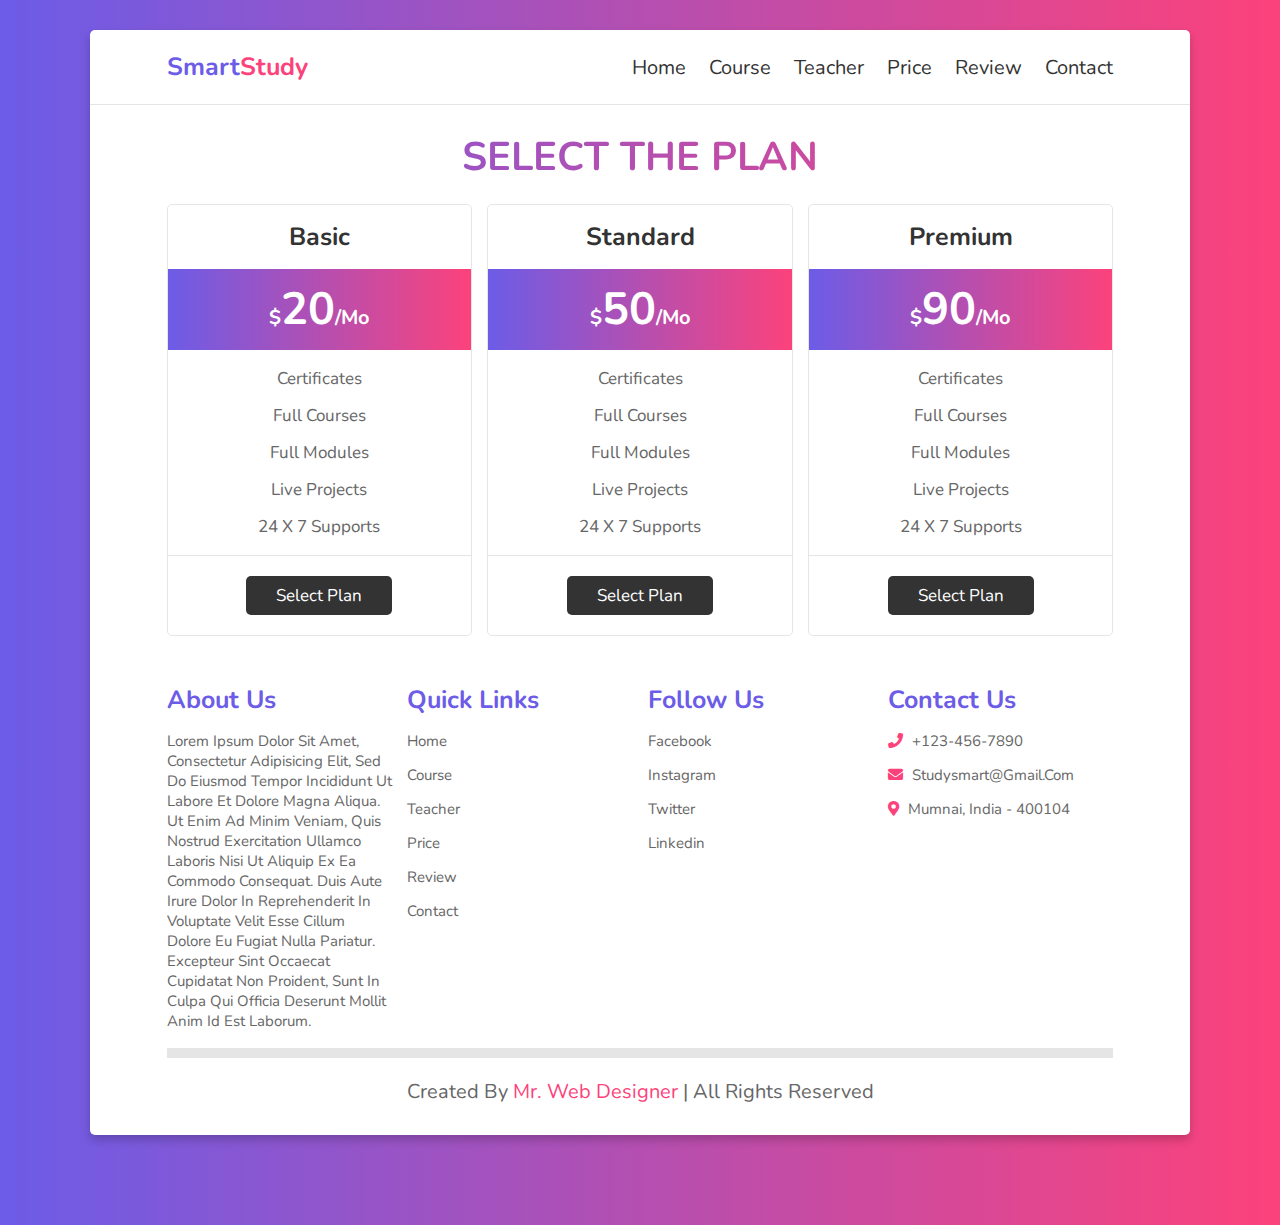
<file: price.html>
<!DOCTYPE html>
<html lang="en" dir="ltr">
  <head>
    <meta charset="utf-8">
    <title>price</title>
    <!-- font awesome cdn link -->
    <link rel="stylesheet" href="https://cdnjs.cloudflare.com/ajax/libs/font-awesome/5.15.3/css/all.min.css">
    <!-- custom css -->
    <link rel="stylesheet" href="style.css">
  </head>
  <body>
    <div class="container">
      <header>
        <a href="#" class="logo">Smart<span>Study</span></a>
        <div id="menu" class="fas fa-bars"></div>
        <nav class="navbar">
          <a href="index.html">home</a>
          <a href="course.html">course</a>
          <a href="teacher.html">teacher</a>
          <a href="price.html">price</a>
          <a href="review.html">review</a>
          <a href="contact.html">contact</a>
        </nav>
      </header>
      <h1 class="heading">select the plan</h1>
      <!-- price section -->
      <section class="price">
        <div class="box">
          <h3>basic</h3>
          <div class="amount">
            <span>$</span>20<span>/mo</span>
          </div>
          <ul>
            <li>certificates</li>
            <li>full courses</li>
            <li>full modules</li>
            <li>live projects</li>
            <li>24 x 7 supports</li>
          </ul>
          <a href="#" class="btn">select plan</a>
        </div>
        <div class="box">
          <h3>standard</h3>
          <div class="amount">
            <span>$</span>50<span>/mo</span>
          </div>
          <ul>
            <li>certificates</li>
            <li>full courses</li>
            <li>full modules</li>
            <li>live projects</li>
            <li>24 x 7 supports</li>
          </ul>
          <a href="#" class="btn">select plan</a>
        </div>
        <div class="box">
          <h3>premium</h3>
          <div class="amount">
            <span>$</span>90<span>/mo</span>
          </div>
          <ul>
            <li>certificates</li>
            <li>full courses</li>
            <li>full modules</li>
            <li>live projects</li>
            <li>24 x 7 supports</li>
          </ul>
          <a href="#" class="btn">select plan</a>
        </div>
      </section>
      <section class="footer">
        <div class="box-container">
          <div class="box">
            <h3>about us</h3>
            <p>Lorem ipsum dolor sit amet, consectetur adipisicing elit, sed do eiusmod tempor incididunt ut labore et dolore magna aliqua. Ut enim ad minim veniam, quis nostrud exercitation ullamco laboris nisi ut aliquip ex ea commodo consequat. Duis aute irure dolor in reprehenderit in voluptate velit esse cillum dolore eu fugiat nulla pariatur. Excepteur sint occaecat cupidatat non proident, sunt in culpa qui officia deserunt mollit anim id est laborum.</p>
          </div>
          <div class="box">
            <h3>quick links</h3>
            <a href="">home</a>
            <a href="#">course</a>
            <a href="#">teacher</a>
            <a href="#">price</a>
            <a href="#">review</a>
            <a href="#"">contact</a>
          </div>
          <div class="box">
            <h3>follow us</h3>
            <a href="#">facebook</a>
            <a href="#">instagram</a>
            <a href="#">twitter</a>
            <a href="#">linkedin</a>
          </div>
          <div class="box">
            <h3>contact us</h3>
            <p><i class="fas fa-phone"></i> +123-456-7890 </p>
            <p><i class="fas fa-envelope"></i> studysmart@gmail.com </p>
            <p><i class="fas fa-map-marker-alt"></i> mumnai, india - 400104</p>
          </div>
        </div>
        <div class="credit"> created by <span> mr. web designer</span> | all rights reserved </div>
      </section>
    </div>
  </body>
  <script src="script.js"></script>
</html>
</file>
<file: style.css>
@import url('https://fonts.googleapis.com/css2?family=Nunito:wght@200;300;400;600&display=swap');

:root{
  --violet: #6c5ce7;
  --pink: #FC427B;
  --gradient: linear-gradient(90deg, var(--violet), var(--pink));
}

*{
  font-family: 'Nunito', sans-serif;
  margin: 0;
  padding: 0;
  box-sizing: border-box;
  outline: none;
  border: none;
  text-decoration: none;
  text-transform: capitalize;
  transition: all .2s ease-out;
}

html{
  font-size: 62.5%;
  overflow-x: hidden;
}

html::-webkit-scrollbar{
  width: 1rem;
}

html::-webkit-scrollbar-track{
  background: #333;
}

html::-webkit-scrollbar-thumb{
  background: #fff;
  border-radius: 5rem;
}

body{
  background: var(--gradient);
  padding: 3rem 7%;
  padding-bottom: 9rem;
}

section{
  padding: 2rem 7%;
}

.container{
  background: #fff;
  border-radius: .5rem;
  box-shadow: 0 .5rem 1rem rgba(0, 0, 0, .2);
}

.heading{
  color: transparent;
  background: var(--gradient);
  -webkit-background-clip: text;
  background-clip: text;
  padding: 0 1rem;
  padding-top: 2.5rem;
  text-align: center;
  font-size: 4rem;
  text-transform: uppercase;
}

.btn{
  display: inline-block;
  margin-top: 1rem;
  padding: 0.8rem 3rem;
  border-radius: .5rem;
  background: #333;
  color: #fff;
  cursor: pointer;
  font-size: 1.7rem;
}

.btn:hover{
  background: var(--gradient);
}

header{
  display: flex;
  align-items: center;
  justify-content: space-between;
  width: 100%;
  padding: 2rem 7%;
  border-bottom: .1rem solid rgba(0, 0, 0, .1);
  position: relative;
  z-index: 1000;
}

header .logo{
  font-size: 2.5rem;
  color: var(--violet);
  font-weight: bold;
}

header .logo span{
  color: var(--pink);
}

header .navbar a{
  margin-left: 2rem;
  font-size: 2rem;
  color: #333;
}

header .navbar a:hover{
  color: var(--pink);
}

#menu{
  font-size: 2.5rem;
  padding: .5rem 1rem;
  border-radius: .3rem;
  border: .1rem solid rgba(0, 0, 0, 0.2);
  cursor: pointer;
  display: none;
}

.home{
  display: flex;
  flex-wrap: wrap;
  grid-gap: 1.5rem;
  align-items: center;
}

.home .content{
  flex: 1 1 40rem;
}

.home .image{
  flex: 1 1 40rem;
}

.home .image img{
  width: 100%;
}

.home .content h3{
  color: transparent;
  background: var(--gradient);
  -webkit-background-clip: text;
  background-clip: text;
  font-size: 4rem;
}

.home .content p{
  padding: .5rem 0;
  font-size: 1.7rem;
  color: #666;
}

.course{
  display: flex;
  flex-wrap: wrap;
  grid-gap: 1.5rem;
}

.course .box{
  flex: 1 1 30rem;
  border-radius: .5rem;
  border: .1rem solid rgba(0, 0, 0, 0.1);
  padding: 1rem;
}

.course .box img{
  height: 20rem;
  width: 100%;
}

.course .box .amount{
  position: relative;
  top: 1rem;
  left: 1rem;
  font-size: 2rem;
  padding: .5rem 1rem;
  background: var(--pink);
  color: #fff;
  border-radius: .5rem;
}

.course .box .stars i{
  color: var(--violet);
  font-size: 1.5rem;
  padding: 1rem 0;
}

.course .box h3{
  color: var(--pink);
  font-size: 2.5rem;
}

.course .box p{
  color: #666;
  font-size: 1.5rem;
  padding: .5rem 0;
}

.course .icons{
  display: flex;
  align-items: center;
  justify-content: space-between;
  border-top: .1rem solid rgba(0, 0, 0, 0.1);
  margin-top: 1rem;
  padding: .5rem;
  padding-top: 1rem;
}

.course .icons p{
  color: #666;
  font-size: 1.3rem;
}

.course .icons p i{
  padding-right: .4rem;
  color: var(--pink);
}

.teacher{
  display: flex;
  flex-wrap: wrap;
  gap: 1.5rem;
}

.teacher .box{
  flex: 1 1 23rem;
  border: .1rem solid rgba(0, 0, 0, 0.1);
  border-radius: .5rem;
  padding: 1.5rem;
  text-align: center;
}

.teacher .box img{
  height: 10rem;
  width: 10rem;
  margin: .5rem 0;
  border-radius: 50%;
  object-fit: cover;
}

.teacher .box h3{
  color: var(--violet);
  font-size: 2.5rem;
}

.teacher .box span{
  color: var(--pink);
  font-size: 2rem;
}

.teacher .box p{
  color: #666;
  font-size: 1.5rem;
  padding: 1rem 0;
}

.teacher .box .share a{
  height: 4rem;
  width: 4rem;
  line-height: 4rem;
  background: var(--pink);
  font-size: 2rem;
  border-radius: .5rem;
  margin: .3rem;
  color: #fff;
}

.teacher .box .share a:hover{
  background: var(--violet);
}

.price{
  display: flex;
  flex-wrap: wrap;
  gap: 1.5rem;
}

.price .box{
  flex: 1 1 30rem;
  text-align: center;
  border: .1rem solid rgba(0, 0, 0, 0.1);
  border-radius: .5rem;
}

.price .box h3{
  font-size: 2.5rem;
  color: #333;
  padding: 1.5rem 0;
}

.price .box .amount{
  font-size: 4.5rem;
  color: #fff;
  padding: 1rem 0;
  background: var(--gradient);
  font-weight: bold;
}

.price .box .amount span{
  font-size: 2rem;
}

.price .box ul{
  border-bottom: .1rem solid rgba(0, 0, 0, 0.1);
  padding: 1rem 0;
  list-style: none;
}

.price .box ul li{
  padding: .7rem 0;
  font-size: 1.7rem;
  color: #666;
}

.price .box .btn{
  margin: 2rem 0;
}

.review{
  display: flex;
  flex-wrap: wrap;
  gap: 1.5rem;
}

.review .box{
  border-radius: .5rem;
  border: .1rem solid rgba(0, 0, 0, 0.1);
  padding: 1rem;
  flex: 1 1 30rem;
}

.review .box .student{
  display: flex;
  align-items: center;
  justify-content: space-between;
}

.review .box .student .student-info{
  display: flex;
  align-items: center;
}

.review .box .student i{
  font-size: 6rem;
  color: var(--pink);
  opacity: .5;
}

.review .box .student .student-info img{
  border-radius: 50%;
  object-fit: cover;
  width: 7rem;
  height: 7rem;
  margin-left: 1.5rem;
}

.review .box .student .student-info h3{
  margin-left: 1.5rem;
  font-size: 2rem;
  color: #333;
}

.review .box .student .student-info span{
  margin-left: 1.5rem;
  font-size: 1.5rem;
  color: var(--pink);
}

.review .box .text{
  padding: 1rem 0;
  font-size: 1.7rem;
  color: #666;
}

.contact{
  display: flex;
  flex-wrap: wrap;
  gap: 1.5rem;
}

.contact .image{
  flex: 1 1 35rem;
}

.contact image img{
  width: 100%;
}

.contact form{
  flex: 1 1 50rem;
  border: .1rem solid rgba(0, 0, 0, 0.1);
  border-radius: .5rem;
  padding: 2rem;
}

.contact form .inputBox{
  display: flex;
  justify-content: space-between;
  flex-wrap: wrap;
}

.contact form .inputBox input,
.contact form .box,
.contact form textarea{
  width: 100%;
  padding: 1rem;
  margin: .7rem 0;
  font-size: 1.7rem;
  border: .1rem solid rgba(0, 0, 0, 0.1);
  border-radius: .5rem;
  text-transform: none;
  color: #333;
}

.contact form .inputBox input:focus,
.contact form .box:focus,
.contact form textarea:focus{
  border-color: var(--pink);
}

.contact form .inputBox input{
  width: 49%;
}

.contact form textarea{
  height: 20rem;
  resize: none;
}

.footer .box-container{
  display: flex;
  flex-wrap: wrap;
  gap: 1.5rem;
}

.footer .box-container .box{
  flex: 1 1 20rem;
}

.footer .box-container .box h3{
  font-size: 2.5rem;
  color: var(--violet);
  padding: .7rem 0;
}

.footer .box-container .box p{
  font-size: 1.5rem;
  color: #666;
  padding: .7rem 0;
}

.footer .box-container .box a{
  display: block;
  font-size: 1.5rem;
  color: #666;
  padding: .7rem 0;
}

.footer .box-container .box a:hover{
  color: var(--pink);
}

.footer .box-container .box p i{
  padding-right: .5rem;
  color: var(--pink);
}

.footer .credit{
  font-size: 2rem;
  margin-top: 1rem;
  padding: 1rem;
  padding-top: 2rem;
  text-align: center;
  border-top: 1rem solid rgba(0, 0, 0, .1);
  color: #666;
}

.footer .credit span{
  color: var(--pink);
}

/* media queries */
@media (max-width: 991px){

  html{
    font-size: 55%;
  }

  body{
    padding: 1.5rem;
  }

  header{
    padding: 2rem;
  }

  section{
    padding: 2rem;
  }
}

@media (max-width: 768px){

  #menu{
    display: initial;
  }

  header .navbar{
    position: absolute;
    top: 100%;
    left: 0;
    right: 0;
    background: #fff;
    border-top: .1rem solid rgba(0, 0, 0, .2);
    border-bottom: .1rem solid rgba(0, 0, 0, .2);
    clip-path: polygon(0 0, 100% 0, 100% 0, 0 0);
  }

    header .navbar.active{
      clip-path: polygon(0 0, 100% 0, 100% 100%, 0 100%);
    }

  header .navbar a{
    font-size: 2.5rem;
    display: block;
    margin: 2rem 0;
    text-align: center;
  }

  .contact form .inputBox input{
    width: 100%;
  }
}

@media (max-width: 400px){

  html{
    font-size: 50%;
  }
}
</file>
